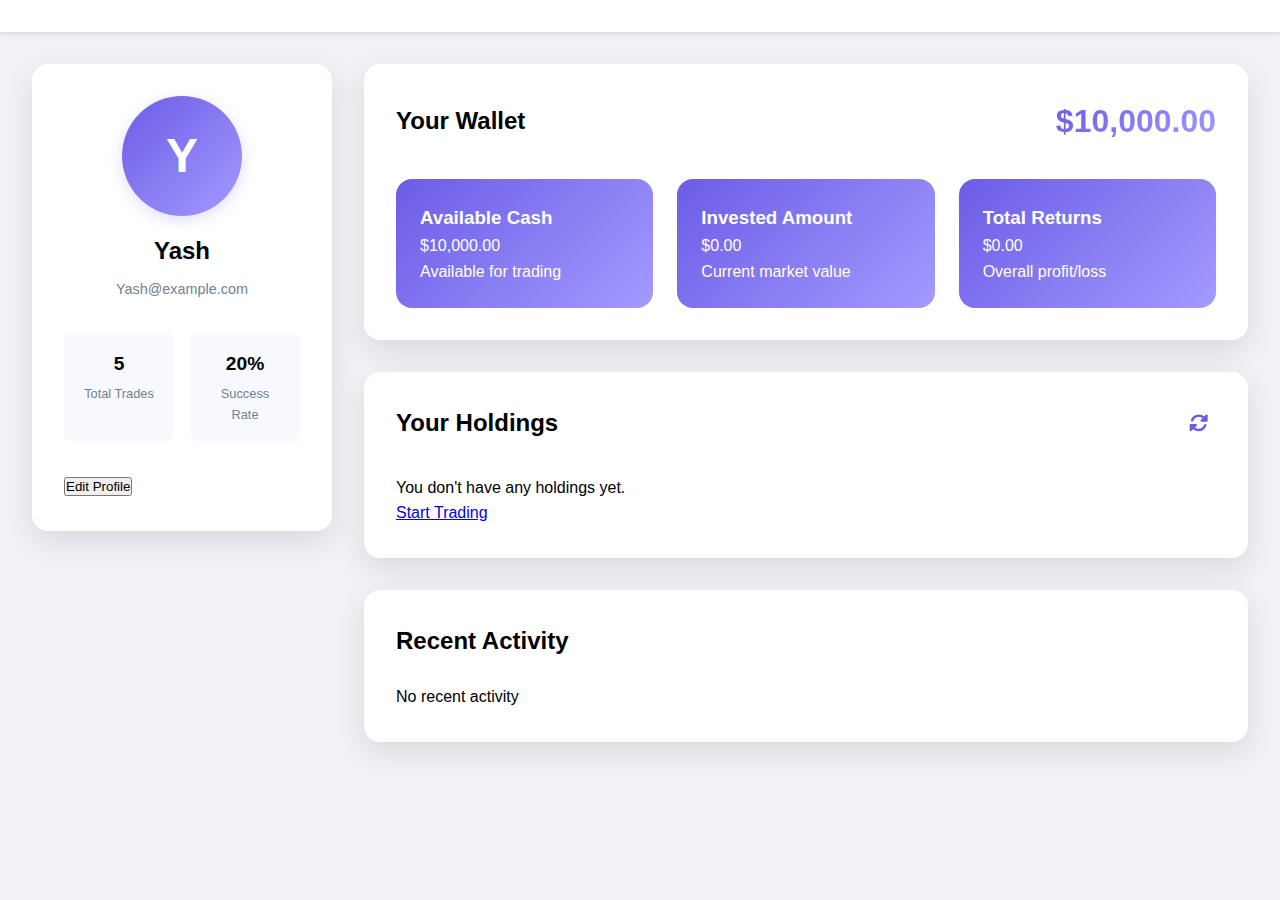
<file: stock/portfolio.html>
<!DOCTYPE html>
<html lang="en">

<head>
    <meta charset="UTF-8">
    <meta name="viewport" content="width=device-width, initial-scale=1.0">
    <title>User Portfolio - StockTrader</title>
    <link rel="stylesheet" href="css/style.css">
    <link rel="stylesheet" href="https://cdnjs.cloudflare.com/ajax/libs/font-awesome/6.0.0/css/all.min.css">
    <style>
        :root {
            --gradient-primary: linear-gradient(135deg, #6c5ce7 0%, #a29bfe 100%);
            --gradient-success: linear-gradient(135deg, #00b894 0%, #00cec9 100%);
            --gradient-danger: linear-gradient(135deg, #ff6b6b 0%, #ff7675 100%);
            --gradient-warning: linear-gradient(135deg, #ffeaa7 0%, #fdcb6e 100%);
            --shadow-lg: 0 10px 30px rgba(0, 0, 0, 0.1);
            --shadow-hover: 0 15px 40px rgba(0, 0, 0, 0.15);
            --border-radius-lg: 16px;
            --border-radius-sm: 8px;
        }

        .portfolio-container {
            max-width: 1300px;
            margin: 2rem auto;
            padding: 0 2rem;
            display: grid;
            grid-template-columns: 300px 1fr;
            gap: 2rem;
        }

        /* User Profile Sidebar */
        .profile-sidebar {
            background: white;
            border-radius: var(--border-radius-lg);
            box-shadow: var(--shadow-lg);
            padding: 2rem;
            height: fit-content;
        }

        .profile-header {
            text-align: center;
            margin-bottom: 2rem;
        }

        .profile-avatar {
            width: 120px;
            height: 120px;
            border-radius: 50%;
            margin: 0 auto 1rem;
            background: var(--gradient-primary);
            display: flex;
            align-items: center;
            justify-content: center;
            color: white;
            font-size: 3rem;
            font-weight: bold;
        }

        .profile-name {
            font-size: 1.5rem;
            font-weight: 600;
            margin-bottom: 0.5rem;
        }

        .profile-email {
            color: #718096;
            font-size: 0.9rem;
        }

        .profile-stats {
            display: grid;
            grid-template-columns: repeat(2, 1fr);
            gap: 1rem;
            margin: 2rem 0;
        }

        .stat-item {
            text-align: center;
            padding: 1rem;
            background: #f8f9fe;
            border-radius: var(--border-radius-sm);
        }

        .stat-value {
            font-size: 1.2rem;
            font-weight: 600;
            margin-bottom: 0.25rem;
        }

        .stat-label {
            font-size: 0.8rem;
            color: #718096;
        }

        /* Main Content Area */
        .portfolio-content {
            display: grid;
            gap: 2rem;
        }

        /* Wallet Section */
        .wallet-section {
            background: white;
            border-radius: var(--border-radius-lg);
            box-shadow: var(--shadow-lg);
            padding: 2rem;
        }

        .wallet-header {
            display: flex;
            justify-content: space-between;
            align-items: center;
            margin-bottom: 2rem;
        }

        .wallet-balance {
            font-size: 2rem;
            font-weight: 700;
            background: var(--gradient-primary);
            -webkit-background-clip: text;
            background-clip: text;
            color: transparent;
        }

        .wallet-cards {
            display: grid;
            grid-template-columns: repeat(auto-fit, minmax(250px, 1fr));
            gap: 1.5rem;
        }

        .wallet-card {
            background: var(--gradient-primary);
            padding: 1.5rem;
            border-radius: var(--border-radius-lg);
            color: white;
            position: relative;
            overflow: hidden;
        }

        .wallet-card::before {
            content: '';
            position: absolute;
            top: 0;
            left: 0;
            width: 100%;
            height: 100%;
            background: url('data:image/svg+xml,...') center/cover no-repeat;
            opacity: 0.1;
        }

        /* Holdings Section */
        .holdings-section {
            background: white;
            border-radius: var(--border-radius-lg);
            box-shadow: var(--shadow-lg);
            padding: 2rem;
        }

        .holdings-header {
            display: flex;
            justify-content: space-between;
            align-items: center;
            margin-bottom: 2rem;
        }

        .holdings-grid {
            display: grid;
            gap: 1rem;
        }

        .holding-item {
            display: grid;
            grid-template-columns: 1fr auto auto auto;
            align-items: center;
            padding: 1rem;
            background: #f8f9fe;
            border-radius: var(--border-radius-sm);
            transition: transform 0.3s ease;
        }

        .holding-item:hover {
            transform: translateY(-2px);
        }

        /* Activity Section */
        .activity-section {
            background: white;
            border-radius: var(--border-radius-lg);
            box-shadow: var(--shadow-lg);
            padding: 2rem;
        }

        .activity-header {
            margin-bottom: 1.5rem;
        }

        .activity-list {
            display: grid;
            gap: 1rem;
        }

        .activity-item {
            display: grid;
            grid-template-columns: auto 1fr auto;
            align-items: center;
            gap: 1rem;
            padding: 1rem;
            background: #f8f9fe;
            border-radius: var(--border-radius-sm);
        }

        .activity-icon {
            width: 40px;
            height: 40px;
            border-radius: 50%;
            display: flex;
            align-items: center;
            justify-content: center;
            color: white;
        }

        .activity-buy {
            background: var(--gradient-success);
        }

        .activity-sell {
            background: var(--gradient-danger);
        }

        /* Responsive Design */
        @media (max-width: 1024px) {
            .portfolio-container {
                grid-template-columns: 1fr;
            }

            .profile-sidebar {
                position: sticky;
                top: 2rem;
            }
        }

        @media (max-width: 768px) {
            .portfolio-container {
                padding: 0 1rem;
            }

            .wallet-cards {
                grid-template-columns: 1fr;
            }
        }
    </style>
</head>

<body>
    <header>
        <!-- Keep your existing header -->
    </header>

    <div class="portfolio-container">
        <!-- Profile Sidebar -->
        <aside class="profile-sidebar">
            <div class="profile-header">
                <div class="profile-avatar" id="profileAvatar">JD</div>
                <h2 class="profile-name" id="profileName">John Doe</h2>
                <p class="profile-email" id="profileEmail">john.doe@example.com</p>
            </div>
            <div class="profile-stats">
                <div class="stat-item">
                    <div class="stat-value" id="totalTrades">5</div>
                    <div class="stat-label">Total Trades</div>
                </div>
                <div class="stat-item">
                    <div class="stat-value" id="successRate">20%</div>
                    <div class="stat-label">Success Rate</div>
                </div>
            </div>
            <button class="edit-profile-btn">Edit Profile</button>
        </aside>

        <!-- Main Content -->
        <main class="portfolio-content">
            <!-- Wallet Section -->
            <section class="wallet-section">
                <div class="wallet-header">
                    <h2>Your Wallet</h2>
                    <div class="wallet-balance" id="totalBalance">$0.00</div>
                </div>
                <div class="wallet-cards">
                    <div class="wallet-card">
                        <h3>Available Cash</h3>
                        <div class="card-balance" id="availableCash">$0.00</div>
                        <p>Available for trading</p>
                    </div>
                    <div class="wallet-card">
                        <h3>Invested Amount</h3>
                        <div class="card-balance" id="investedAmount">$0.00</div>
                        <p>Current market value</p>
                    </div>
                    <div class="wallet-card">
                        <h3>Total Returns</h3>
                        <div class="card-balance" id="totalReturns">$0.00</div>
                        <p>Overall profit/loss</p>
                    </div>
                </div>
            </section>

            <!-- Holdings Section -->
            <section class="holdings-section">
                <div class="holdings-header">
                    <h2>Your Holdings</h2>
                    <button class="refresh-btn">
                        <i class="fas fa-sync-alt"></i>
                    </button>
                </div>
                <div class="holdings-grid" id="holdingsGrid">
                    <!-- Holdings will be populated here -->
                </div>
            </section>

            <!-- Recent Activity Section -->
            <section class="activity-section">
                <div class="activity-header">
                    <h2>Recent Activity</h2>
                </div>
                <div class="activity-list" id="activityList">
                    <!-- Activities will be populated here -->
                </div>
            </section>
        </main>
    </div>

    <script>
        document.addEventListener('DOMContentLoaded', function () {
            // Load user data
            function loadUserData() {
                const user = JSON.parse(localStorage.getItem('user') || '{}');

                // Update profile information
                document.getElementById('profileName').textContent = user.name || 'Yash';
                document.getElementById('profileEmail').textContent = user.email || 'Yash@example.com';
                document.getElementById('profileAvatar').textContent = getInitials(user.name || 'Yash');

                // Add additional user information
                if (user.name) {
                    const userInfoHTML = `
                        <div class="profile-info-grid">
                            <div class="info-item">
                                <span class="info-label">Account Type</span>
                                <span class="info-value">${user.accountDetails?.accountType || 'Standard'}</span>
                            </div>
                            <div class="info-item">
                                <span class="info-label">Status</span>
                                <span class="info-value ${user.accountDetails?.verificationStatus.toLowerCase()}">${user.accountDetails?.verificationStatus}</span>
                            </div>
                            <div class="info-item">
                                <span class="info-label">Member Since</span>
                                <span class="info-value">${new Date(user.joinDate).toLocaleDateString()}</span>
                            </div>
                            <div class="info-item">
                                <span class="info-label">Risk Level</span>
                                <span class="info-value">${user.tradingPreferences?.riskLevel}</span>
                            </div>
                            <div class="info-item">
                                <span class="info-label">Last Login</span>
                                <span class="info-value">${new Date(user.lastLogin).toLocaleString()}</span>
                            </div>
                            <div class="info-item">
                                <span class="info-label">Login Count</span>
                                <span class="info-value">${user.loginCount || 1}</span>
                            </div>
                        </div>
                    `;

                    // Insert after profile stats
                    const profileStats = document.querySelector('.profile-stats');
                    profileStats.insertAdjacentHTML('afterend', userInfoHTML);
                }
            }

            // Load wallet data
            function loadWalletData() {
                const cash = parseFloat(localStorage.getItem('userCash') || '10000');
                const portfolio = JSON.parse(localStorage.getItem('portfolio') || '[]');

                let investedAmount = 0;
                let currentValue = 0;

                portfolio.forEach(position => {
                    investedAmount += position.totalCost;
                    currentValue += position.quantity * position.averagePrice;
                });

                const totalReturns = currentValue - investedAmount;

                document.getElementById('availableCash').textContent = formatCurrency(cash);
                document.getElementById('investedAmount').textContent = formatCurrency(investedAmount);
                document.getElementById('totalReturns').textContent = formatCurrency(totalReturns);
                document.getElementById('totalBalance').textContent = formatCurrency(cash + currentValue);
            }

            // Load holdings
            function loadHoldings() {
                const portfolio = JSON.parse(localStorage.getItem('portfolio') || '[]');
                const holdingsGrid = document.getElementById('holdingsGrid');

                if (portfolio.length === 0) {
                    holdingsGrid.innerHTML = `
                        <div class="no-holdings">
                            <p>You don't have any holdings yet.</p>
                            <a href="trading.html" class="start-trading-btn">Start Trading</a>
                        </div>
                    `;
                    return;
                }

                holdingsGrid.innerHTML = portfolio.map(position => `
                    <div class="holding-item">
                        <div class="holding-info">
                            <h3>${position.symbol}</h3>
                            <p>${position.name}</p>
                        </div>
                        <div class="holding-quantity">${position.quantity} shares</div>
                        <div class="holding-value">${formatCurrency(position.quantity * position.averagePrice)}</div>
                        <div class="holding-change ${position.profit >= 0 ? 'positive' : 'negative'}">
                            ${formatCurrency(position.profit || 0)}
                        </div>
                    </div>
                `).join('');
            }

            // Load recent activity
            function loadActivity() {
                const transactions = JSON.parse(localStorage.getItem('tradeHistory') || '[]');
                const activityList = document.getElementById('activityList');

                if (transactions.length === 0) {
                    activityList.innerHTML = `
                        <div class="no-activity">
                            <p>No recent activity</p>
                        </div>
                    `;
                    return;
                }

                activityList.innerHTML = transactions.slice(0, 5).map(transaction => `
                    <div class="activity-item">
                        <div class="activity-icon activity-${transaction.action}">
                            <i class="fas fa-${transaction.action === 'buy' ? 'arrow-down' : 'arrow-up'}"></i>
                        </div>
                        <div class="activity-details">
                            <h4>${transaction.action.toUpperCase()} ${transaction.symbol}</h4>
                            <p>${transaction.quantity} shares @ ${formatCurrency(transaction.price)}</p>
                        </div>
                        <div class="activity-time">
                            ${formatDate(transaction.date)}
                        </div>
                    </div>
                `).join('');
            }

            // Utility functions
            function formatCurrency(amount) {
                return new Intl.NumberFormat('en-US', {
                    style: 'currency',
                    currency: 'USD'
                }).format(amount);
            }

            function formatDate(dateString) {
                const date = new Date(dateString);
                return date.toLocaleDateString() + ' ' +
                    date.toLocaleTimeString([], { hour: '2-digit', minute: '2-digit' });
            }

            function getInitials(name) {
                return name.split(' ').map(n => n[0]).join('').toUpperCase();
            }

            // Initialize
            loadUserData();
            loadWalletData();
            loadHoldings();
            loadActivity();

            // Refresh button handler
            document.querySelector('.refresh-btn').addEventListener('click', function () {
                loadWalletData();
                loadHoldings();
                loadActivity();
                this.classList.add('spinning');
                setTimeout(() => this.classList.remove('spinning'), 1000);
            });
        });
    </script>
</body>

</html>
</file>
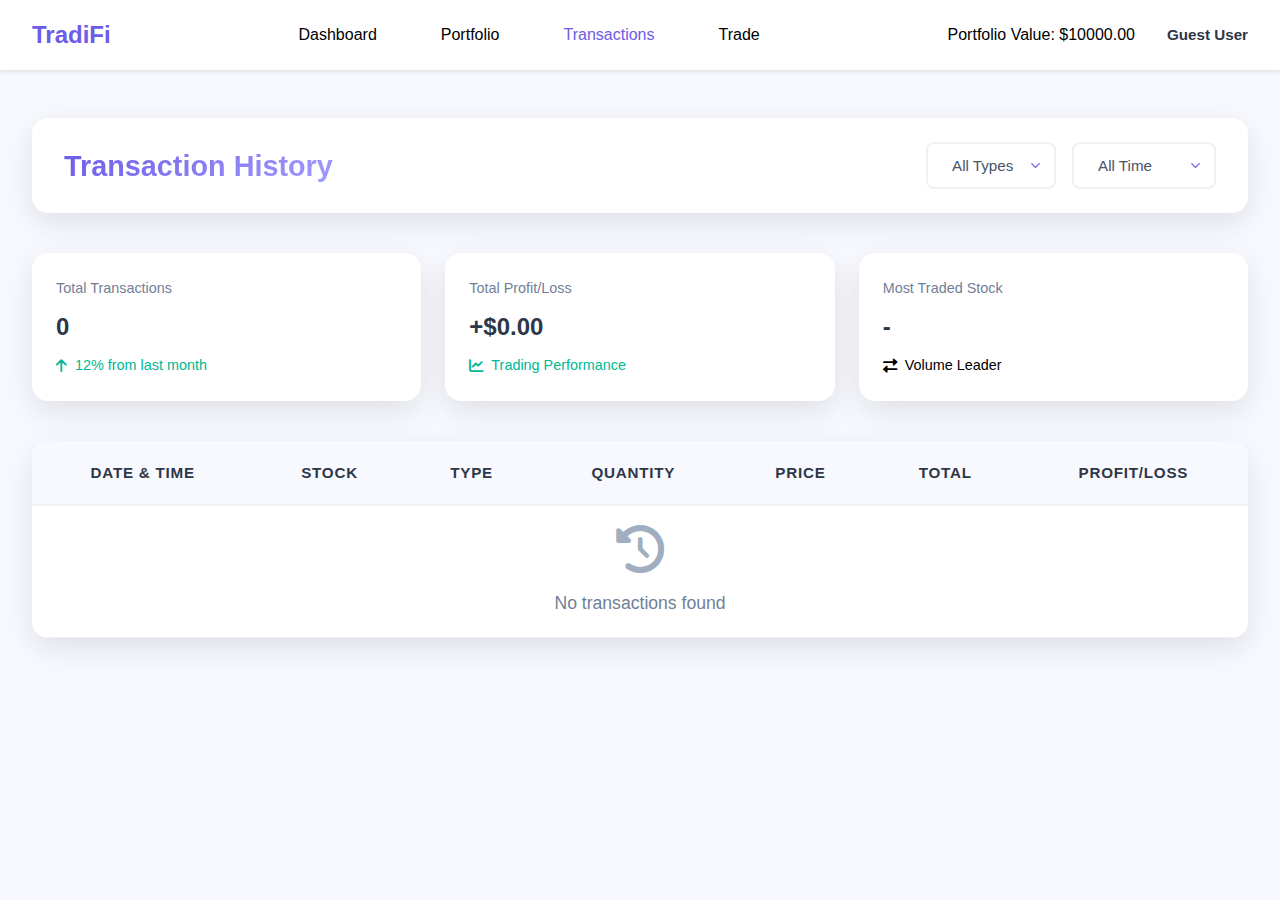
<file: stock/transactions.html>
<!DOCTYPE html>
<html lang="en">
<head>
    <meta charset="UTF-8">
    <meta name="viewport" content="width=device-width, initial-scale=1.0">
    <title>Transaction History - TradiFi</title>
    <link rel="stylesheet" href="css/style.css">
    <link rel="stylesheet" href="https://cdnjs.cloudflare.com/ajax/libs/font-awesome/6.0.0/css/all.min.css">
    <style>
        :root {
            --gradient-primary: linear-gradient(135deg, #6c5ce7 0%, #a29bfe 100%);
            --gradient-success: linear-gradient(135deg, #00b894 0%, #00cec9 100%);
            --gradient-danger: linear-gradient(135deg, #ff6b6b 0%, #ff7675 100%);
            --shadow-lg: 0 10px 30px rgba(0, 0, 0, 0.1);
            --shadow-hover: 0 15px 40px rgba(0, 0, 0, 0.15);
            --border-radius-lg: 16px;
            --border-radius-sm: 8px;
        }

        body {
            background: #f8f9fe;
            min-height: 100vh;
        }

        .transactions-container {
            max-width: 1300px;
            margin: 3rem auto;
            padding: 0 2rem;
        }

        .transactions-header {
            display: flex;
            justify-content: space-between;
            align-items: center;
            margin-bottom: 2.5rem;
            background: white;
            padding: 1.5rem 2rem;
            border-radius: var(--border-radius-lg);
            box-shadow: var(--shadow-lg);
        }

        .transactions-header h2 {
            font-size: 1.8rem;
            background: var(--gradient-primary);
            -webkit-background-clip: text;
            background-clip: text;
            color: transparent;
            font-weight: 700;
        }

        .filter-controls {
            display: flex;
            gap: 1rem;
        }

        .filter-select {
            padding: 0.8rem 1.5rem;
            border-radius: var(--border-radius-sm);
            border: 2px solid #edf2f7;
            background-color: white;
            font-size: 0.95rem;
            color: #4a5568;
            cursor: pointer;
            transition: all 0.3s ease;
            appearance: none;
            background-image: url("data:image/svg+xml,%3Csvg xmlns='http://www.w3.org/2000/svg' width='24' height='24' viewBox='0 0 24 24' fill='none' stroke='%236c5ce7' stroke-width='2' stroke-linecap='round' stroke-linejoin='round'%3E%3Cpolyline points='6 9 12 15 18 9'%3E%3C/polyline%3E%3C/svg%3E");
            background-repeat: no-repeat;
            background-position: right 0.7rem center;
            background-size: 1em;
            padding-right: 2.5rem;
        }

        .filter-select:hover {
            border-color: #6c5ce7;
            box-shadow: 0 2px 8px rgba(108, 92, 231, 0.1);
        }

        .transactions-table {
            background: white;
            border-radius: var(--border-radius-lg);
            box-shadow: var(--shadow-lg);
            overflow: hidden;
            transition: all 0.3s ease;
        }

        .transactions-table:hover {
            box-shadow: var(--shadow-hover);
        }

        .transactions-table table {
            width: 100%;
            border-collapse: separate;
            border-spacing: 0;
        }

        .transactions-table th {
            background: #f8f9fe;
            padding: 1.2rem 1.5rem;
            font-weight: 600;
            color: #2d3748;
            font-size: 0.95rem;
            text-transform: uppercase;
            letter-spacing: 0.05em;
            border-bottom: 2px solid #edf2f7;
        }

        .transactions-table td {
            padding: 1.2rem 1.5rem;
            border-bottom: 1px solid #edf2f7;
            color: #4a5568;
            font-size: 0.95rem;
        }

        .transactions-table tr:hover {
            background-color: #f8f9fe;
        }

        .transaction-type {
            padding: 0.5rem 1rem;
            border-radius: var(--border-radius-sm);
            font-weight: 600;
            font-size: 0.85rem;
            text-transform: uppercase;
            letter-spacing: 0.05em;
        }

        .transaction-buy {
            background: var(--gradient-success);
            color: white;
        }

        .transaction-sell {
            background: var(--gradient-danger);
            color: white;
        }

        .transaction-amount {
            font-weight: 600;
            font-size: 1rem;
        }

        .transaction-profit {
            color: #00b894;
            font-weight: 600;
        }

        .transaction-loss {
            color: #ff6b6b;
            font-weight: 600;
        }

        .no-transactions {
            text-align: center;
            padding: 4rem 2rem;
        }

        .no-transactions i {
            font-size: 3rem;
            color: #a0aec0;
            margin-bottom: 1rem;
        }

        .no-transactions p {
            color: #718096;
            font-size: 1.1rem;
        }

        .pagination {
            display: flex;
            justify-content: center;
            gap: 0.5rem;
            margin-top: 2.5rem;
        }

        .pagination button {
            padding: 0.8rem 1.2rem;
            border: none;
            border-radius: var(--border-radius-sm);
            background: white;
            color: #4a5568;
            font-weight: 600;
            cursor: pointer;
            transition: all 0.3s ease;
            box-shadow: 0 2px 6px rgba(0, 0, 0, 0.05);
        }

        .pagination button:hover {
            transform: translateY(-2px);
            box-shadow: 0 4px 12px rgba(0, 0, 0, 0.1);
            color: #6c5ce7;
        }

        .pagination button.active {
            background: var(--gradient-primary);
            color: white;
        }

        /* Animation for table rows */
        @keyframes fadeIn {
            from {
                opacity: 0;
                transform: translateY(10px);
            }
            to {
                opacity: 1;
                transform: translateY(0);
            }
        }

        .transactions-table tr {
            animation: fadeIn 0.3s ease-out forwards;
        }

        /* Responsive design improvements */
        @media (max-width: 1024px) {
            .transactions-container {
                padding: 0 1rem;
            }

            .transactions-header {
                flex-direction: column;
                gap: 1rem;
                align-items: stretch;
            }

            .filter-controls {
                flex-wrap: wrap;
            }

            .filter-select {
                flex: 1;
                min-width: 150px;
            }
        }

        @media (max-width: 768px) {
            .transactions-table {
                overflow-x: auto;
            }

            .transactions-table table {
                min-width: 800px;
            }
        }

        /* Add these new styles for enhanced visual effects */
        .stats-summary {
            display: grid;
            grid-template-columns: repeat(auto-fit, minmax(200px, 1fr));
            gap: 1.5rem;
            margin-bottom: 2.5rem;
        }

        .stat-card {
            background: white;
            padding: 1.5rem;
            border-radius: var(--border-radius-lg);
            box-shadow: var(--shadow-lg);
            transition: all 0.3s ease;
        }

        .stat-card:hover {
            transform: translateY(-5px);
            box-shadow: var(--shadow-hover);
        }

        .stat-label {
            color: #718096;
            font-size: 0.9rem;
            margin-bottom: 0.5rem;
        }

        .stat-value {
            font-size: 1.5rem;
            font-weight: 700;
            color: #2d3748;
            margin-bottom: 0.5rem;
        }

        .stat-trend {
            display: flex;
            align-items: center;
            gap: 0.5rem;
            font-size: 0.9rem;
        }

        .trend-up {
            color: #00b894;
        }

        .trend-down {
            color: #ff6b6b;
        }
    </style>
</head>
<body>
    <header>
        <div class="logo">
            <h1>TradiFi</h1>
        </div>
        <nav>
            <ul>
                <li><a href="index.html">Dashboard</a></li>
                <li><a href="portfolio.html">Portfolio</a></li>
                <li><a href="transactions.html" class="active">Transactions</a></li>
                <li><a href="trading.html">Trade</a></li>
            </ul>
        </nav>
        <div class="user-info">
            <div class="portfolio-value">
                <span class="label">Portfolio Value:</span>
                <span class="value" id="portfolioValue">$0.00</span>
            </div>
            <span id="username">Guest User</span>
        </div>
    </header>

    <div class="transactions-container">
        <div class="transactions-header">
            <h2>Transaction History</h2>
            <div class="filter-controls">
                <select id="typeFilter" class="filter-select">
                    <option value="all">All Types</option>
                    <option value="buy">Buy</option>
                    <option value="sell">Sell</option>
                </select>
                <select id="timeFilter" class="filter-select">
                    <option value="all">All Time</option>
                    <option value="today">Today</option>
                    <option value="week">This Week</option>
                    <option value="month">This Month</option>
                    <option value="year">This Year</option>
                </select>
            </div>
        </div>

        <div class="stats-summary">
            <div class="stat-card">
                <div class="stat-label">Total Transactions</div>
                <div class="stat-value" id="totalTransactions">0</div>
                <div class="stat-trend trend-up">
                    <i class="fas fa-arrow-up"></i>
                    <span>12% from last month</span>
                </div>
            </div>
            <div class="stat-card">
                <div class="stat-label">Total Profit/Loss</div>
                <div class="stat-value" id="totalProfitLoss">$0.00</div>
                <div class="stat-trend trend-up">
                    <i class="fas fa-chart-line"></i>
                    <span>Trading Performance</span>
                </div>
            </div>
            <div class="stat-card">
                <div class="stat-label">Most Traded Stock</div>
                <div class="stat-value" id="mostTraded">-</div>
                <div class="stat-trend">
                    <i class="fas fa-exchange-alt"></i>
                    <span>Volume Leader</span>
                </div>
            </div>
        </div>

        <div class="transactions-table">
            <table id="transactionsTable">
                <thead>
                    <tr>
                        <th>Date & Time</th>
                        <th>Stock</th>
                        <th>Type</th>
                        <th>Quantity</th>
                        <th>Price</th>
                        <th>Total</th>
                        <th>Profit/Loss</th>
                    </tr>
                </thead>
                <tbody id="transactionsBody">
                    <!-- Transactions will be populated here -->
                </tbody>
            </table>
        </div>

        <div class="pagination" id="pagination">
            <!-- Pagination buttons will be added here -->
        </div>
    </div>

    <script>
        document.addEventListener('DOMContentLoaded', function() {
            const transactionsBody = document.getElementById('transactionsBody');
            const typeFilter = document.getElementById('typeFilter');
            const timeFilter = document.getElementById('timeFilter');
            const pagination = document.getElementById('pagination');
            const itemsPerPage = 10;
            let currentPage = 1;

            // Load and display transactions
            function loadTransactions() {
                const transactions = JSON.parse(localStorage.getItem('tradeHistory') || '[]');
                const filteredTransactions = filterTransactions(transactions);
                displayTransactions(filteredTransactions);
                updatePagination(filteredTransactions.length);
                updatePortfolioValue();
                updateStats();
            }

            // Filter transactions based on selected filters
            function filterTransactions(transactions) {
                return transactions.filter(transaction => {
                    const typeMatch = typeFilter.value === 'all' || 
                                    transaction.action === typeFilter.value;
                    const date = new Date(transaction.date);
                    const now = new Date();
                    
                    let timeMatch = true;
                    switch(timeFilter.value) {
                        case 'today':
                            timeMatch = date.toDateString() === now.toDateString();
                            break;
                        case 'week':
                            const weekAgo = new Date(now - 7 * 24 * 60 * 60 * 1000);
                            timeMatch = date >= weekAgo;
                            break;
                        case 'month':
                            timeMatch = date.getMonth() === now.getMonth() &&
                                      date.getFullYear() === now.getFullYear();
                            break;
                        case 'year':
                            timeMatch = date.getFullYear() === now.getFullYear();
                            break;
                    }
                    
                    return typeMatch && timeMatch;
                }).sort((a, b) => new Date(b.date) - new Date(a.date));
            }

            // Display transactions with pagination
            function displayTransactions(transactions) {
                const start = (currentPage - 1) * itemsPerPage;
                const end = start + itemsPerPage;
                const pageTransactions = transactions.slice(start, end);

                if (transactions.length === 0) {
                    transactionsBody.innerHTML = `
                        <tr>
                            <td colspan="7" class="no-transactions">
                                <i class="fas fa-history"></i>
                                <p>No transactions found</p>
                            </td>
                        </tr>
                    `;
                    return;
                }

                transactionsBody.innerHTML = pageTransactions.map(transaction => `
                    <tr>
                        <td>${formatDate(transaction.date)}</td>
                        <td>${transaction.symbol}</td>
                        <td>
                            <span class="transaction-type transaction-${transaction.action}">
                                ${transaction.action.toUpperCase()}
                            </span>
                        </td>
                        <td>${transaction.quantity}</td>
                        <td>$${transaction.price.toFixed(2)}</td>
                        <td>$${transaction.total.toFixed(2)}</td>
                        <td class="transaction-${transaction.profit >= 0 ? 'profit' : 'loss'}">
                            ${transaction.profit ? `${transaction.profit >= 0 ? '+' : ''}$${transaction.profit.toFixed(2)}` : '-'}
                        </td>
                    </tr>
                `).join('');
            }

            // Update pagination controls
            function updatePagination(totalItems) {
                const totalPages = Math.ceil(totalItems / itemsPerPage);
                let paginationHTML = '';

                if (totalPages > 1) {
                    paginationHTML += `
                        <button onclick="changePage(1)" ${currentPage === 1 ? 'disabled' : ''}>
                            <i class="fas fa-angle-double-left"></i>
                        </button>
                    `;

                    for (let i = 1; i <= totalPages; i++) {
                        paginationHTML += `
                            <button onclick="changePage(${i})" 
                                    class="${currentPage === i ? 'active' : ''}">
                                ${i}
                            </button>
                        `;
                    }

                    paginationHTML += `
                        <button onclick="changePage(${totalPages})" 
                                ${currentPage === totalPages ? 'disabled' : ''}>
                            <i class="fas fa-angle-double-right"></i>
                        </button>
                    `;
                }

                pagination.innerHTML = paginationHTML;
            }

            // Format date for display
            function formatDate(dateString) {
                const date = new Date(dateString);
                return date.toLocaleDateString() + ' ' + 
                       date.toLocaleTimeString([], { hour: '2-digit', minute: '2-digit' });
            }

            // Update portfolio value
            function updatePortfolioValue() {
                const portfolio = JSON.parse(localStorage.getItem('portfolio') || '[]');
                const cash = parseFloat(localStorage.getItem('userCash') || '10000');
                
                let totalValue = cash;
                portfolio.forEach(position => {
                    totalValue += position.quantity * position.averagePrice;
                });

                document.getElementById('portfolioValue').textContent = 
                    `$${totalValue.toFixed(2)}`;
            }

            // Update stats
            function updateStats() {
                const transactions = JSON.parse(localStorage.getItem('tradeHistory') || '[]');
                
                // Update total transactions
                document.getElementById('totalTransactions').textContent = transactions.length;

                // Calculate total profit/loss
                const totalPL = transactions.reduce((sum, t) => sum + (t.profit || 0), 0);
                document.getElementById('totalProfitLoss').textContent = 
                    `${totalPL >= 0 ? '+' : ''}$${totalPL.toFixed(2)}`;
                document.getElementById('totalProfitLoss').className = 
                    `stat-value ${totalPL >= 0 ? 'transaction-profit' : 'transaction-loss'}`;

                // Find most traded stock
                const stockCounts = transactions.reduce((acc, t) => {
                    acc[t.symbol] = (acc[t.symbol] || 0) + t.quantity;
                    return acc;
                }, {});
                
                const mostTraded = Object.entries(stockCounts)
                    .sort(([,a], [,b]) => b - a)[0];
                    
                if (mostTraded) {
                    document.getElementById('mostTraded').textContent = mostTraded[0];
                }
            }

            // Event listeners for filters
            typeFilter.addEventListener('change', () => {
                currentPage = 1;
                loadTransactions();
            });

            timeFilter.addEventListener('change', () => {
                currentPage = 1;
                loadTransactions();
            });

            // Change page function
            window.changePage = function(page) {
                currentPage = page;
                loadTransactions();
            };

            // Initial load
            loadTransactions();
        });
    </script>
</body>
</html>
</file>
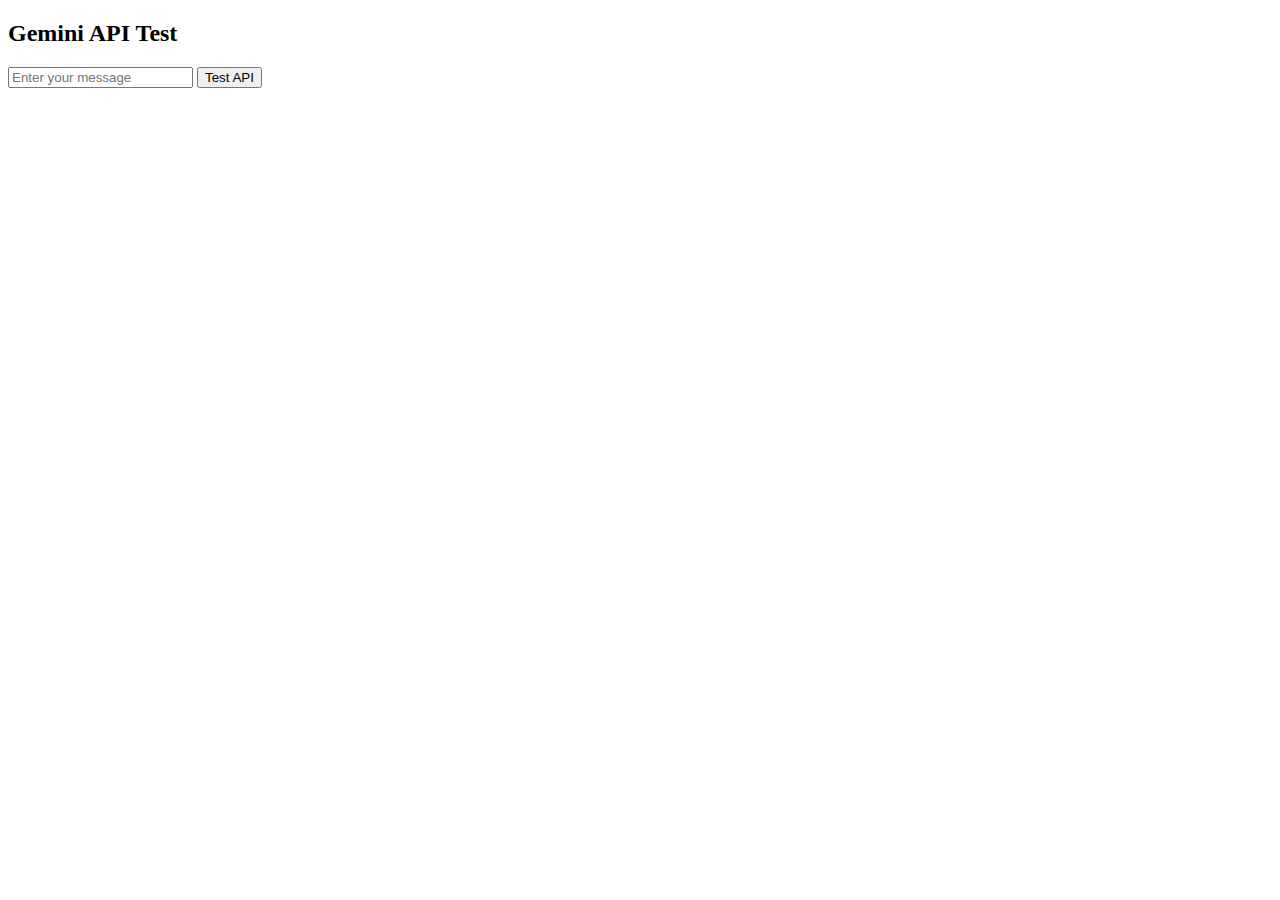
<file: stock/Chatbot/test.html>
<!DOCTYPE html>
<html>
<head>
    <title>Gemini API Test</title>
</head>
<body>
    <h2>Gemini API Test</h2>
    <input type="text" id="testInput" placeholder="Enter your message">
    <button onclick="test()">Test API</button>
    <div id="result"></div>

    <script>
        async function test() {
            const input = document.getElementById('testInput').value;
            const result = document.getElementById('result');
            const API_KEY = 'AIzaSyCIiGRoqEI9F5rLe75ft0i7C9aBg_yUo4o';
            
            try {
                const response = await fetch(`https://generativelanguage.googleapis.com/v1beta/models/gemini-2.0-flash:generateContent?key=${API_KEY}`, {
                    method: 'POST',
                    headers: {
                        'Content-Type': 'application/json'
                    },
                    body: JSON.stringify({
                        contents: [{
                            parts: [{
                                text: input
                            }]
                        }]
                    })
                });
                
                const data = await response.json();
                result.textContent = JSON.stringify(data, null, 2);
            } catch (error) {
                result.textContent = 'Error: ' + error.message;
            }
        }
    </script>
</body>
</html>
</file>
<file: stock/css/style.css>
:root {
    --primary-color: #6c5ce7;
    --secondary-color: #a29bfe;
    --background-dark: #f0f2f5;
    --card-background: #ffffff;
    --text-light: #000000;
    --text-muted: #666666;
    --green: #00b894;
    --red: #ff7675;
    --shadow: 0 2px 4px rgba(0, 0, 0, 0.1);
    --hover-shadow: 0 4px 8px rgba(0, 0, 0, 0.15);
}

* {
    margin: 0;
    padding: 0;
    box-sizing: border-box;
}

body {
    font-family: -apple-system, BlinkMacSystemFont, 'Segoe UI', Roboto, Oxygen, Ubuntu, Cantarell, sans-serif;
    background-color: var(--background-dark);
    color: var(--text-light);
    line-height: 1.6;
}

.dashboard-container {
    min-height: 100vh;
    display: flex;
    flex-direction: column;
}

header {
    background-color: var(--card-background);
    padding: 1rem 2rem;
    display: flex;
    justify-content: space-between;
    align-items: center;
    box-shadow: var(--shadow);
}

.logo h1 {
    color: var(--primary-color);
    font-size: 1.5rem;
    font-weight: bold;
}

nav ul {
    display: flex;
    list-style: none;
    gap: 2rem;
}

nav a {
    color: var(--text-light);
    text-decoration: none;
    padding: 0.5rem 1rem;
    border-radius: 4px;
    transition: all 0.3s ease;
}

nav a.active {
    color: var(--primary-color);
    font-weight: 500;
}

nav a:hover {
    background-color: rgba(108, 92, 231, 0.1);
}

.user-info {
    display: flex;
    align-items: center;
    gap: 2rem;
}

#loginBtn, #logoutBtn {
    background-color: var(--primary-color);
    color: white;
    border: none;
    padding: 0.5rem 1.5rem;
    border-radius: 4px;
    cursor: pointer;
    transition: background-color 0.3s;
}

#loginBtn:hover, #logoutBtn:hover {
    background-color: var(--secondary-color);
}

.dashboard-content {
    flex: 1;
    padding: 2rem;
    max-width: 1400px;
    margin: 0 auto;
    width: 100%;
}

/* Market Summary Section */
.market-summary-section {
    margin-bottom: 2rem;
}

.section-title {
    font-size: 1.5rem;
    font-weight: 600;
    margin-bottom: 1.5rem;
    color: var(--text-light);
}

.market-grid {
    display: grid;
    grid-template-columns: repeat(auto-fit, minmax(300px, 1fr));
    gap: 1.5rem;
}

.market-box {
    background-color: var(--card-background);
    border-radius: 12px;
    padding: 1.5rem;
    box-shadow: var(--shadow);
    transition: transform 0.3s ease, box-shadow 0.3s ease;
}

.market-box:hover {
    transform: translateY(-5px);
    box-shadow: var(--hover-shadow);
}

.market-header {
    display: flex;
    justify-content: space-between;
    align-items: center;
    margin-bottom: 1rem;
}

.market-header h3 {
    font-size: 1.2rem;
    font-weight: 500;
    color: var(--text-light);
}

.market-badge {
    background-color: rgba(108, 92, 231, 0.1);
    color: var(--primary-color);
    padding: 0.25rem 0.75rem;
    border-radius: 4px;
    font-size: 0.8rem;
    font-weight: 500;
}

.market-value {
    font-size: 1.8rem;
    font-weight: 600;
    margin-bottom: 0.5rem;
}

.market-change {
    display: flex;
    align-items: center;
    gap: 0.5rem;
    font-size: 1rem;
    margin-bottom: 1rem;
}

.market-change.positive {
    color: var(--green);
}

.market-change.negative {
    color: var(--red);
}

.market-chart {
    height: 60px;
    margin-top: 1rem;
}

/* Stocks Section */
.stocks-section {
    background-color: var(--card-background);
    border-radius: 12px;
    padding: 1.5rem;
    box-shadow: var(--shadow);
}

.section-header {
    display: flex;
    justify-content: space-between;
    align-items: center;
    margin-bottom: 1.5rem;
}

.refresh-control {
    display: flex;
    align-items: center;
    gap: 1rem;
}

#lastUpdated {
    color: var(--text-muted);
    font-size: 0.9rem;
}

.refresh-btn {
    background: none;
    border: none;
    color: var(--primary-color);
    cursor: pointer;
    font-size: 1.2rem;
    padding: 0.5rem;
    border-radius: 50%;
    transition: all 0.3s ease;
}

.refresh-btn:hover {
    background-color: rgba(108, 92, 231, 0.1);
    transform: rotate(180deg);
}

.stocks-grid {
    display: grid;
    grid-template-columns: repeat(auto-fit, minmax(300px, 1fr));
    gap: 1.5rem;
    padding: 0.5rem;
}

/* Stock Box Styles */
.stock-box {
    background-color: var(--card-background);
    border-radius: 12px;
    padding: 1.5rem;
    box-shadow: var(--shadow);
    transition: transform 0.3s ease, box-shadow 0.3s ease;
    border-left: 4px solid transparent;
}

.stock-box.up {
    border-left-color: var(--green);
}

.stock-box.down {
    border-left-color: var(--red);
}

.stock-box:hover {
    transform: translateY(-5px);
    box-shadow: var(--hover-shadow);
}

.stock-header {
    display: flex;
    justify-content: space-between;
    align-items: center;
    margin-bottom: 1rem;
}

.stock-symbol {
    font-size: 1.2rem;
    font-weight: 600;
}

.stock-exchange {
    background-color: rgba(108, 92, 231, 0.1);
    color: var(--primary-color);
    padding: 0.25rem 0.75rem;
    border-radius: 4px;
    font-size: 0.8rem;
}

.stock-company {
    color: var(--text-muted);
    font-size: 0.9rem;
    margin-bottom: 1rem;
}

.stock-price {
    font-size: 1.5rem;
    font-weight: 600;
    margin-bottom: 0.5rem;
}

.stock-change {
    display: inline-block;
    padding: 0.25rem 0.75rem;
    border-radius: 4px;
    font-size: 0.9rem;
    margin-bottom: 1rem;
}

.stock-change.up {
    background-color: rgba(0, 184, 148, 0.1);
    color: var(--green);
}

.stock-change.down {
    background-color: rgba(255, 118, 117, 0.1);
    color: var(--red);
}

.stock-chart {
    height: 60px;
    margin: 1rem 0;
}

.view-details {
    display: inline-flex;
    align-items: center;
    gap: 0.5rem;
    color: var(--primary-color);
    text-decoration: none;
    font-size: 0.9rem;
    margin-top: 1rem;
}

.view-details:hover {
    text-decoration: underline;
}

/* Modal Styles */
.modal {
    display: none;
    position: fixed;
    top: 0;
    left: 0;
    width: 100%;
    height: 100%;
    background-color: rgba(0, 0, 0, 0.5);
    z-index: 1000;
}

.modal-content {
    background-color: var(--card-background);
    margin: 15% auto;
    padding: 2rem;
    border-radius: 12px;
    width: 90%;
    max-width: 400px;
    position: relative;
    box-shadow: var(--hover-shadow);
}

.close {
    position: absolute;
    right: 1rem;
    top: 1rem;
    font-size: 1.5rem;
    cursor: pointer;
    color: var(--text-muted);
}

.auth-tabs {
    display: flex;
    gap: 1rem;
    margin-bottom: 1.5rem;
}

.auth-tab {
    padding: 0.5rem 1rem;
    border: none;
    background: none;
    cursor: pointer;
    font-size: 1rem;
    color: var(--text-muted);
    border-bottom: 2px solid transparent;
}

.auth-tab.active {
    color: var(--primary-color);
    border-bottom-color: var(--primary-color);
}

.auth-form {
    display: flex;
    flex-direction: column;
    gap: 1rem;
}

.auth-form input {
    padding: 0.75rem;
    border: 1px solid #ddd;
    border-radius: 8px;
    font-size: 1rem;
}

.auth-form button {
    background-color: var(--primary-color);
    color: white;
    border: none;
    padding: 0.75rem;
    border-radius: 8px;
    cursor: pointer;
    font-size: 1rem;
    transition: background-color 0.3s;
}

.auth-form button:hover {
    background-color: var(--secondary-color);
}

/* Responsive Design */
@media (max-width: 768px) {
    header {
        flex-direction: column;
        gap: 1rem;
        text-align: center;
        padding: 1rem;
    }

    nav ul {
        flex-wrap: wrap;
        justify-content: center;
        gap: 0.5rem;
    }

    .dashboard-content {
        padding: 1rem;
    }

    .market-grid {
        grid-template-columns: 1fr;
    }

    .stocks-grid {
        grid-template-columns: 1fr;
    }

    .section-header {
        flex-direction: column;
        gap: 1rem;
        align-items: flex-start;
    }

    .market-box, .stock-box {
        padding: 1rem;
    }

    .portfolio-value {
        display: none; /* Hide portfolio value on mobile */
    }
    
    .user-profile-menu {
        gap: 0.5rem;
    }
    
    #username {
        display: none; /* Hide username on mobile */
    }
}

/* Trading Page Specific Styles */
.trading-content {
    padding: 2rem;
    max-width: 1400px;
    margin: 0 auto;
}

.trading-header {
    display: flex;
    justify-content: space-between;
    align-items: center;
    margin-bottom: 2rem;
}

.account-info {
    display: flex;
    gap: 2rem;
}

.account-balance, .account-value {
    font-size: 1.1rem;
    color: var(--text-light);
}

.trading-panels {
    display: grid;
    grid-template-columns: 300px 1fr 300px;
    gap: 2rem;
}

/* Stock Selection Panel */
.stock-selection-panel {
    background-color: var(--card-background);
    border-radius: 12px;
    padding: 1.5rem;
    box-shadow: var(--shadow);
}

.search-container {
    display: flex;
    gap: 0.5rem;
    margin-bottom: 1rem;
}

.search-container input {
    flex: 1;
    padding: 0.75rem;
    border: 1px solid #ddd;
    border-radius: 8px;
    font-size: 1rem;
}

.search-container button {
    background-color: var(--primary-color);
    color: white;
    border: none;
    padding: 0.75rem;
    border-radius: 8px;
    cursor: pointer;
    transition: background-color 0.3s;
}

.search-container button:hover {
    background-color: var(--secondary-color);
}

.stock-result {
    background-color: var(--background-dark);
    border-radius: 8px;
    padding: 1rem;
    margin: 1rem 0;
    min-height: 100px;
}

.stock-result .placeholder {
    color: var(--text-muted);
    text-align: center;
}

.recent-stocks, .portfolio-quick-select {
    margin-top: 2rem;
}

.recent-list, .portfolio-list {
    margin-top: 1rem;
}

/* Trading Order Panel */
.trading-order-panel {
    background-color: var(--card-background);
    border-radius: 12px;
    padding: 1.5rem;
    box-shadow: var(--shadow);
}

.trade-type {
    display: flex;
    gap: 1rem;
    margin-bottom: 1.5rem;
}

.trade-btn {
    flex: 1;
    padding: 0.75rem;
    border: none;
    border-radius: 8px;
    font-size: 1rem;
    cursor: pointer;
    transition: all 0.3s;
}

.trade-btn[data-type="buy"] {
    background-color: var(--green);
    color: white;
}

.trade-btn[data-type="sell"] {
    background-color: var(--red);
    color: white;
}

.trade-btn.active {
    transform: scale(0.98);
    box-shadow: inset 0 2px 4px rgba(0, 0, 0, 0.1);
}

.selected-stock-info {
    background-color: var(--background-dark);
    border-radius: 8px;
    padding: 1rem;
    margin-bottom: 1.5rem;
}

.trade-form {
    display: flex;
    flex-direction: column;
    gap: 1.5rem;
}

.form-group {
    display: flex;
    flex-direction: column;
    gap: 0.5rem;
}

.form-group label {
    font-weight: 500;
    color: var(--text-light);
}

.form-group input,
.form-group select {
    padding: 0.75rem;
    border: 1px solid #ddd;
    border-radius: 8px;
    font-size: 1rem;
}

.order-summary {
    background-color: var(--background-dark);
    border-radius: 8px;
    padding: 1rem;
    margin: 1rem 0;
}

#placeOrderBtn {
    background-color: var(--primary-color);
    color: white;
    border: none;
    padding: 1rem;
    border-radius: 8px;
    font-size: 1rem;
    cursor: pointer;
    transition: background-color 0.3s;
}

#placeOrderBtn:disabled {
    background-color: var(--text-muted);
    cursor: not-allowed;
}

#placeOrderBtn:not(:disabled):hover {
    background-color: var(--secondary-color);
}

/* Order History Panel */
.order-history-panel {
    background-color: var(--card-background);
    border-radius: 12px;
    padding: 1.5rem;
    box-shadow: var(--shadow);
}

.order-filters {
    display: flex;
    gap: 1rem;
    margin-bottom: 1.5rem;
}

.filter-btn {
    padding: 0.5rem 1rem;
    border: none;
    border-radius: 6px;
    background-color: var(--background-dark);
    color: var(--text-light);
    cursor: pointer;
    transition: all 0.3s;
}

.filter-btn.active {
    background-color: var(--primary-color);
    color: white;
}

.order-list {
    display: flex;
    flex-direction: column;
    gap: 1rem;
}

/* Responsive Design for Trading Page */
@media (max-width: 1200px) {
    .trading-panels {
        grid-template-columns: 1fr 1fr;
    }
    
    .order-history-panel {
        grid-column: span 2;
    }
}

@media (max-width: 768px) {
    .trading-content {
        padding: 1rem;
    }
    
    .trading-header {
        flex-direction: column;
        gap: 1rem;
        text-align: center;
    }
    
    .account-info {
        flex-direction: column;
        gap: 1rem;
    }
    
    .trading-panels {
        grid-template-columns: 1fr;
        gap: 1rem;
    }
    
    .order-history-panel {
        grid-column: auto;
    }
    
    .trade-type {
        flex-direction: column;
    }
}

/* Notification Styles */
.notification {
    position: fixed;
    bottom: 2rem;
    right: 2rem;
    padding: 1rem 2rem;
    border-radius: 8px;
    color: white;
    animation: slideIn 0.3s ease-out;
    z-index: 1000;
}

.notification.success {
    background-color: var(--green);
}

.notification.error {
    background-color: var(--red);
}

@keyframes slideIn {
    from {
        transform: translateX(100%);
        opacity: 0;
    }
    to {
        transform: translateX(0);
        opacity: 1;
    }
}

/* Enhanced User Profile Styles */
.user-profile-menu {
    display: flex;
    align-items: center;
    gap: 1.5rem;
    padding: 0.5rem;
    position: relative;
}

.profile-link {
    display: flex;
    align-items: center;
    text-decoration: none;
    color: inherit;
    padding: 0.5rem;
    border-radius: 12px;
    transition: all 0.3s ease;
    background: linear-gradient(135deg, rgba(108, 92, 231, 0.1) 0%, rgba(162, 155, 254, 0.1) 100%);
}

.profile-link:hover {
    transform: translateY(-2px);
    box-shadow: 0 4px 15px rgba(108, 92, 231, 0.15);
    background: linear-gradient(135deg, rgba(108, 92, 231, 0.15) 0%, rgba(162, 155, 254, 0.15) 100%);
}

.profile-avatar-wrapper {
    display: flex;
    align-items: center;
    gap: 1rem;
    position: relative;
}

.profile-avatar {
    width: 40px;
    height: 40px;
    border-radius: 12px;
    background: var(--gradient-primary);
    display: flex;
    align-items: center;
    justify-content: center;
    color: white;
    font-size: 1.2rem;
    position: relative;
    transition: all 0.3s ease;
    box-shadow: 0 4px 15px rgba(108, 92, 231, 0.2);
}

.profile-avatar i {
    transition: transform 0.3s ease;
}

.profile-link:hover .profile-avatar i {
    transform: scale(1.1);
}

.status-indicator {
    position: absolute;
    bottom: -2px;
    right: -2px;
    width: 12px;
    height: 12px;
    border-radius: 50%;
    background: #00b894;
    border: 2px solid white;
    box-shadow: 0 2px 4px rgba(0, 0, 0, 0.1);
}

.profile-dropdown {
    display: flex;
    align-items: center;
    gap: 0.5rem;
}

#username {
    font-weight: 600;
    font-size: 0.95rem;
    color: #2d3748;
}

.profile-dropdown i {
    font-size: 0.8rem;
    color: #718096;
    transition: transform 0.3s ease;
}

.profile-link:hover .profile-dropdown i {
    transform: translateY(2px);
}

/* Enhanced Auth Buttons */
.auth-buttons {
    display: flex;
    gap: 0.5rem;
}

.auth-btn {
    display: flex;
    align-items: center;
    gap: 0.5rem;
    padding: 0.6rem 1.2rem;
    border: none;
    border-radius: 10px;
    font-size: 0.9rem;
    font-weight: 600;
    cursor: pointer;
    transition: all 0.3s ease;
}

.login-btn {
    background: var(--gradient-primary);
    color: white;
    box-shadow: 0 4px 15px rgba(108, 92, 231, 0.2);
}

.logout-btn {
    background: var(--gradient-danger);
    color: white;
    box-shadow: 0 4px 15px rgba(255, 107, 107, 0.2);
}

.auth-btn:hover {
    transform: translateY(-2px);
    box-shadow: 0 6px 20px rgba(108, 92, 231, 0.3);
}

.auth-btn i {
    font-size: 1rem;
}

/* Animation for status indicator */
@keyframes pulse {
    0% {
        box-shadow: 0 0 0 0 rgba(0, 184, 148, 0.4);
    }
    70% {
        box-shadow: 0 0 0 10px rgba(0, 184, 148, 0);
    }
    100% {
        box-shadow: 0 0 0 0 rgba(0, 184, 148, 0);
    }
}

.status-indicator {
    animation: pulse 2s infinite;
}

/* Responsive adjustments */
@media (max-width: 768px) {
    .profile-dropdown span {
        display: none;
    }
    
    .auth-btn span {
        display: none;
    }
    
    .auth-btn {
        padding: 0.6rem;
    }
    
    .profile-avatar {
        width: 35px;
        height: 35px;
        font-size: 1rem;
    }
}

/* Optional: Add a subtle animation when the page loads */
@keyframes fadeInDown {
    from {
        opacity: 0;
        transform: translateY(-10px);
    }
    to {
        opacity: 1;
        transform: translateY(0);
    }
}

.user-profile-menu {
    animation: fadeInDown 0.5s ease-out;
}

/* User Role Badge */
.user-role {
    background: linear-gradient(135deg, #6c5ce7 0%, #a29bfe 100%);
    color: white;
    padding: 0.2rem 0.6rem;
    border-radius: 12px;
    font-size: 0.7rem;
    font-weight: 600;
    margin-left: 0.5rem;
    box-shadow: 0 2px 4px rgba(108, 92, 231, 0.2);
}

.user-initials {
    font-size: 1.1rem;
    font-weight: 600;
    letter-spacing: 1px;
}

/* Profile Dropdown Enhancements */
.profile-dropdown {
    position: relative;
    display: flex;
    align-items: center;
    padding: 0.5rem;
    border-radius: 8px;
    transition: all 0.3s ease;
}

.profile-dropdown:hover {
    background: rgba(108, 92, 231, 0.1);
}

/* Status Indicator Colors */
.status-indicator {
    background: #00b894; /* Online */
}

.logged-out .status-indicator {
    background: #b2bec3; /* Offline */
}

/* Animation for login/logout transition */
@keyframes slideIn {
    from {
        opacity: 0;
        transform: translateX(-10px);
    }
    to {
        opacity: 1;
        transform: translateX(0);
    }
}

.user-role {
    animation: slideIn 0.3s ease-out;
}
</file>
